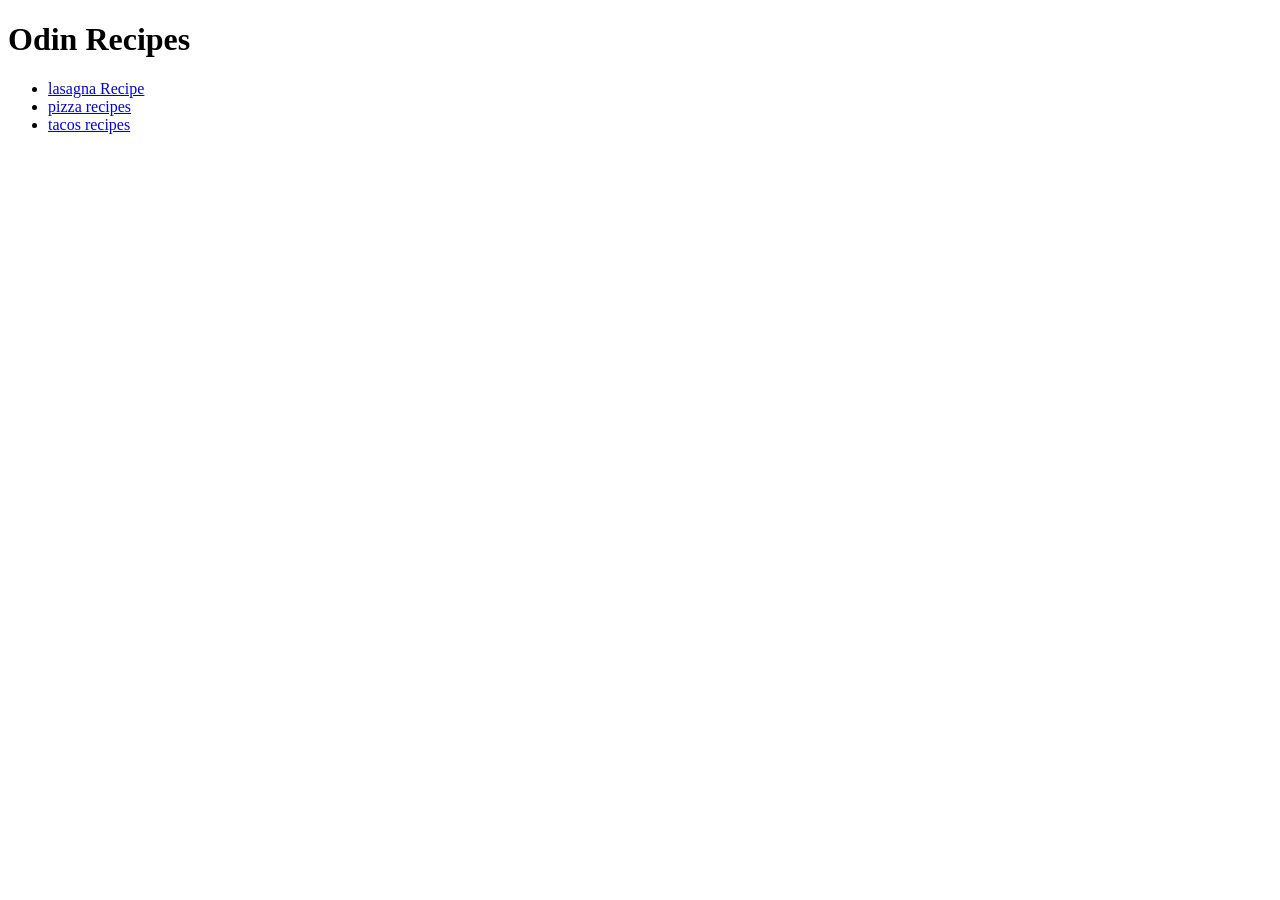
<file: index.html>
<!DOCTYPE html>
<html lang="en">
  <head>
    <meta charset="UTF-8" />
    <meta name="viewport" content="width=device-width, initial-scale=1.0" />
    <title>home</title>
  </head>
  <body>
    <h1>Odin Recipes</h1>
    <ul>
      <li><a href="recipes/lasagna.html">lasagna Recipe</a></li>
      <li><a href="recipes/pizza.html">pizza recipes</a></li>
      <li><a href="recipes/tacos.html">tacos recipes</a></li>
    </ul>
  </body>
</html>
</file>
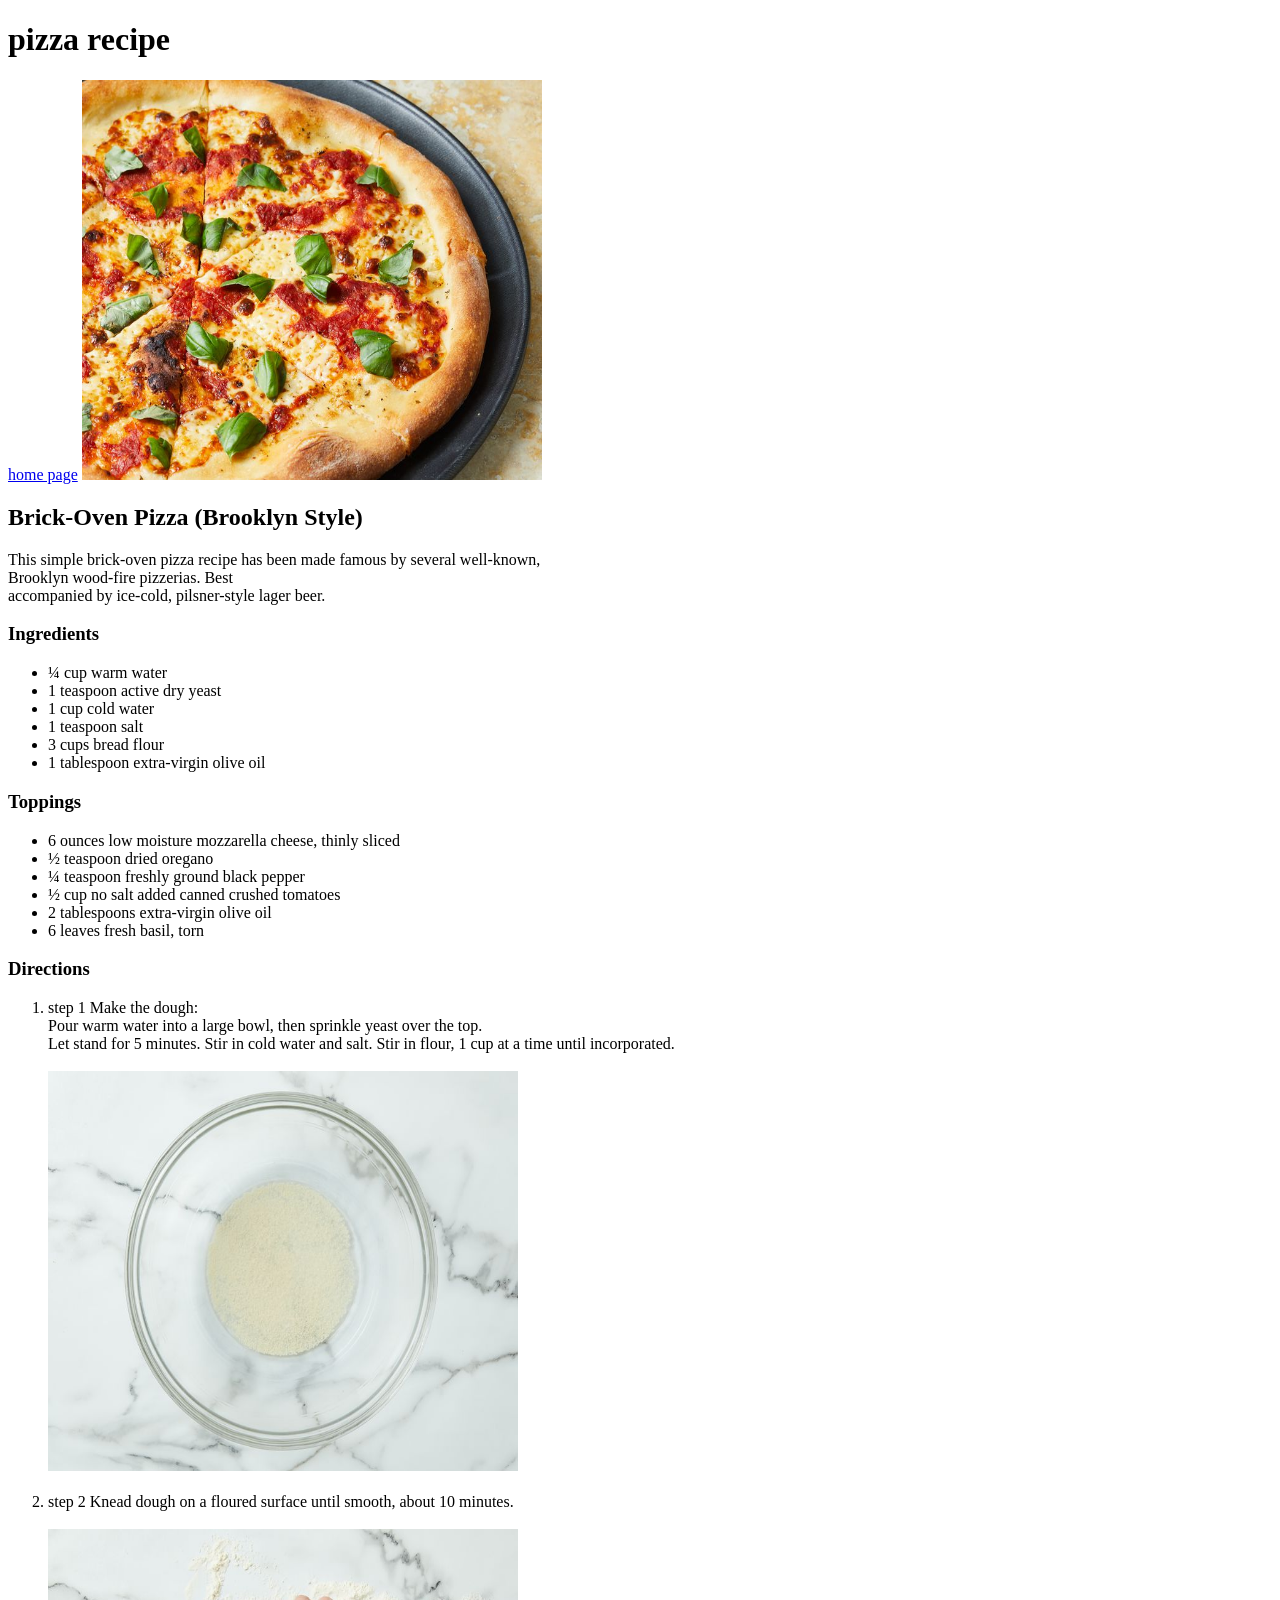
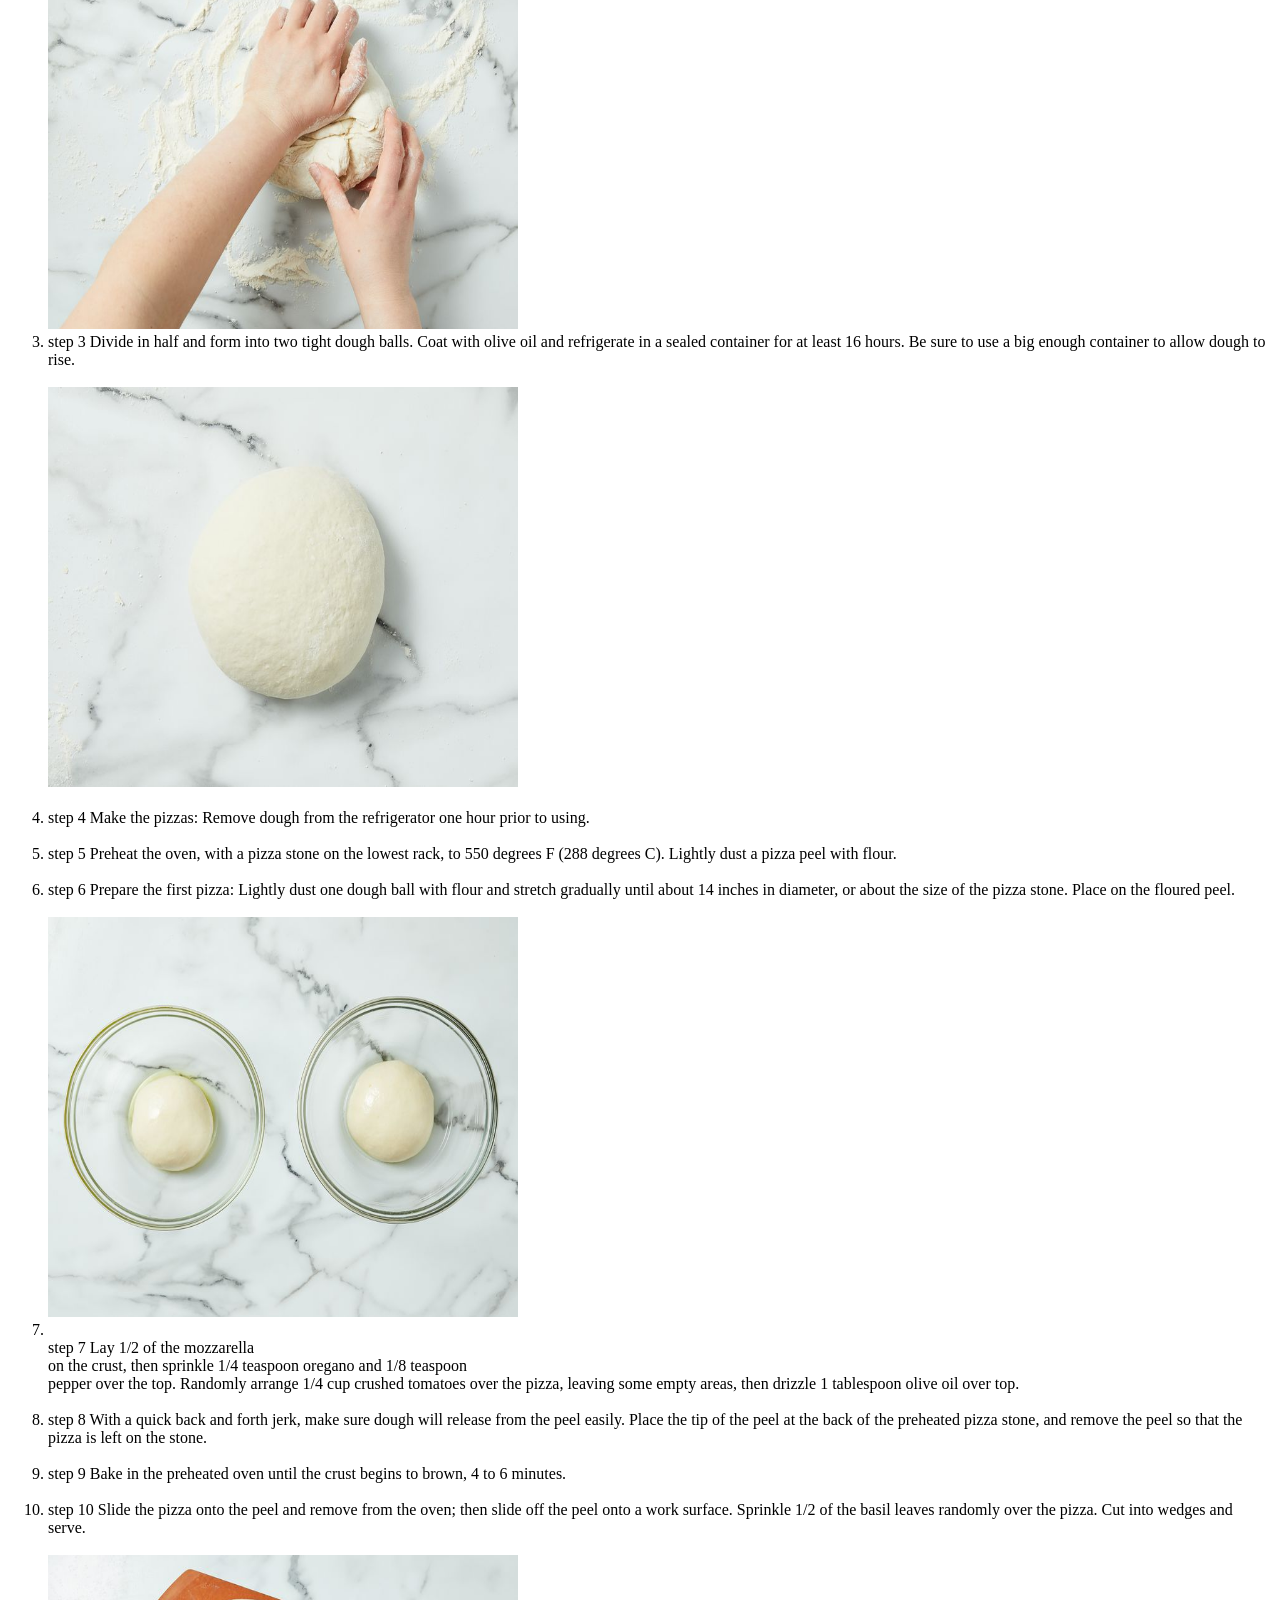
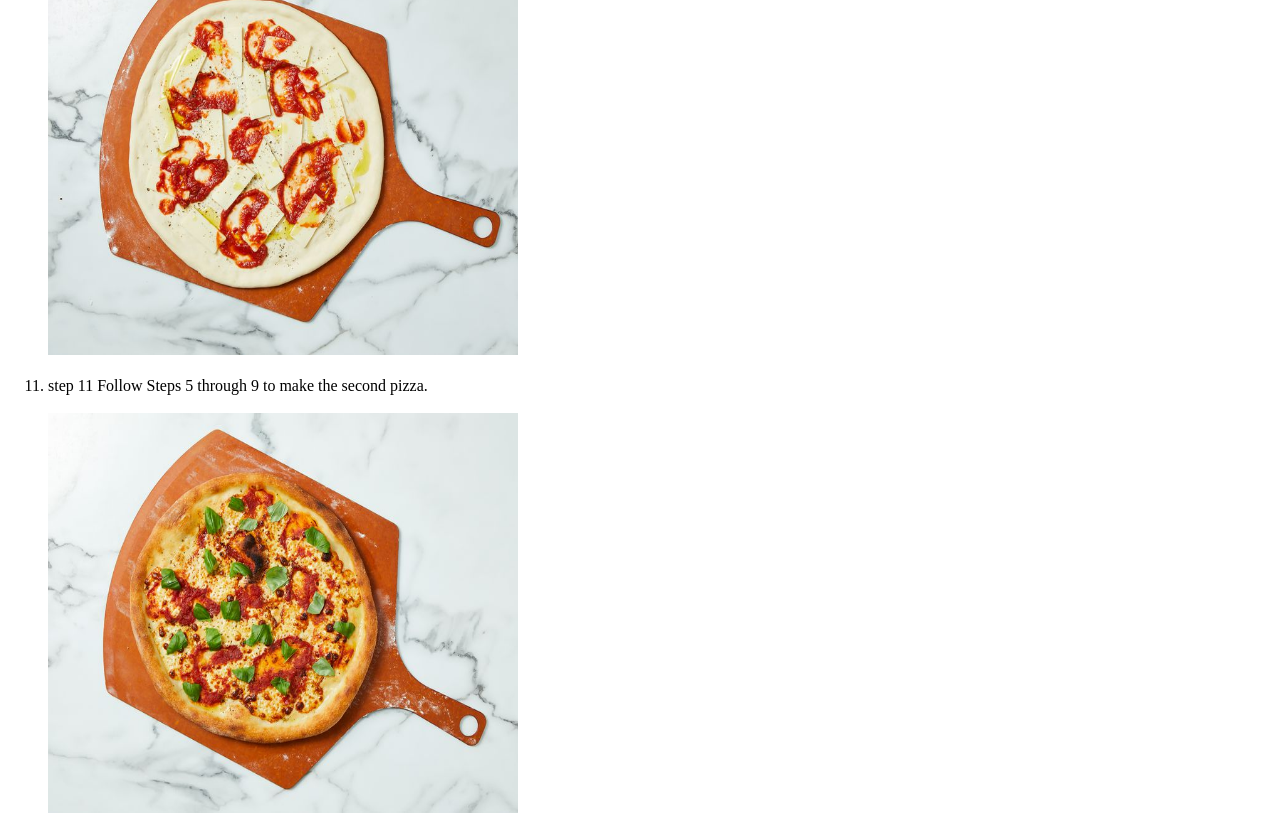
<file: recipes/pizza.html>
<!DOCTYPE html>
<html lang="en">
  <head>
    <meta charset="UTF-8" />
    <meta name="viewport" content="width=device-width, initial-scale=1.0" />
    <title>pizza recipe</title>
  </head>
  <body>
    <h1>pizza recipe</h1>

    <a href="../index.html">home page</a>

    <img
      src="../imagas/pizza-pics/pizza.jpg"
      alt="picture of a pizza"
      height="400"
      width="460"
    />
    <h2>Brick-Oven Pizza (Brooklyn Style)</h2>
    <p>
      This simple brick-oven pizza recipe has been made famous by several
      well-known, <br />Brooklyn wood-fire pizzerias. Best <br />accompanied by
      ice-cold, pilsner-style lager beer.
    </p>
    <h3>Ingredients</h3>
    <ul>
      <li>¼ cup warm water</li>
      <li>1 teaspoon active dry yeast</li>
      <li>1 cup cold water</li>
      <li>1 teaspoon salt</li>
      <li>3 cups bread flour</li>
      <li>1 tablespoon extra-virgin olive oil</li>
    </ul>
    <h3>Toppings</h3>
    <ul>
      <li>6 ounces low moisture mozzarella cheese, thinly sliced</li>
      <li>½ teaspoon dried oregano</li>
      <li>¼ teaspoon freshly ground black pepper</li>
      <li>½ cup no salt added canned crushed tomatoes</li>
      <li>2 tablespoons extra-virgin olive oil</li>
      <li>6 leaves fresh basil, torn</li>
    </ul>
    <h3>Directions</h3>
    <ol>
      <li>
        step 1 Make the dough: <br />Pour warm water into a large bowl, then
        sprinkle yeast over the top. <br />Let stand for 5 minutes. Stir in cold
        water and salt. Stir in flour, 1 cup at a time until incorporated.
      </li>
      <br />
      <img
        src="../imagas/pizza-pics/picture-1.jpg"
        alt="photo of yeast"
        height="400"
        width="470"
      />
      <br />
      <br />
      <li>
        step 2 Knead dough on a floured surface until smooth, about 10 minutes.
      </li>
      <br />
      <img
        src="../imagas/pizza-pics/picture-2.jpg"
        alt="dough being Kneaded"
        height="400"
        width="470"
      />
      <br />
      <li>
        step 3 Divide in half and form into two tight dough balls. Coat with
        olive oil and refrigerate in a sealed container for at least 16 hours.
        Be sure to use a big enough container to allow dough to rise.
      </li>
      <br />
      <img
        src="../imagas/pizza-pics/picture-3.jpg"
        alt="dough divide in two"
        height="400"
        width="470"
      />
      <br />
      <br />
      <li>
        step 4 Make the pizzas: Remove dough from the refrigerator one hour
        prior to using.
      </li>
      <br />
      <li>
        step 5 Preheat the oven, with a pizza stone on the lowest rack, to 550
        degrees F (288 degrees C). Lightly dust a pizza peel with flour.
      </li>
      <br />
      <li>
        step 6 Prepare the first pizza: Lightly dust one dough ball with flour
        and stretch gradually until about 14 inches in diameter, or about the
        size of the pizza stone. Place on the floured peel.
      </li>
      <br />
      <img
        src="../imagas/pizza-pics/picture-4.jpg"
        alt=" dough flat on a pizza bored"
        height="400"
        s\
        width="470"
      />
      <li>
        <br />
        step 7 Lay 1/2 of the mozzarella <br />on the crust, then sprinkle 1/4
        teaspoon oregano and 1/8 teaspoon <br />pepper over the top. Randomly
        arrange 1/4 cup crushed tomatoes over the pizza, leaving some empty
        areas, then drizzle 1 tablespoon olive oil over top.
      </li>
      <br />
      <li>
        step 8 With a quick back and forth jerk, make sure dough will release
        from the peel easily. Place the tip of the peel at the back of the
        preheated pizza stone, and remove the peel so that the pizza is left on
        the stone.
      </li>
      <br />
      <li>
        step 9 Bake in the preheated oven until the crust begins to brown, 4 to
        6 minutes.
      </li>
      <br />
      <li>
        step 10 Slide the pizza onto the peel and remove from the oven; then
        slide off the peel onto a work surface. Sprinkle 1/2 of the basil leaves
        randomly over the pizza. Cut into wedges and serve.
      </li>
      <br />
      <img
        src="../imagas/pizza-pics/picture-6.jpg"
        alt="picture of a fully baked pizza"
        height="400"
        width="470"
      />
      <br />
      <br />
      <li>step 11 Follow Steps 5 through 9 to make the second pizza.</li>
      <br />
      <img
        src="../imagas/pizza-pics/picture-7.jpg"
        alt="picture of a done pizza"
        height="400"
        width="470"
      />
    </ol>
  </body>
</html>
</file>
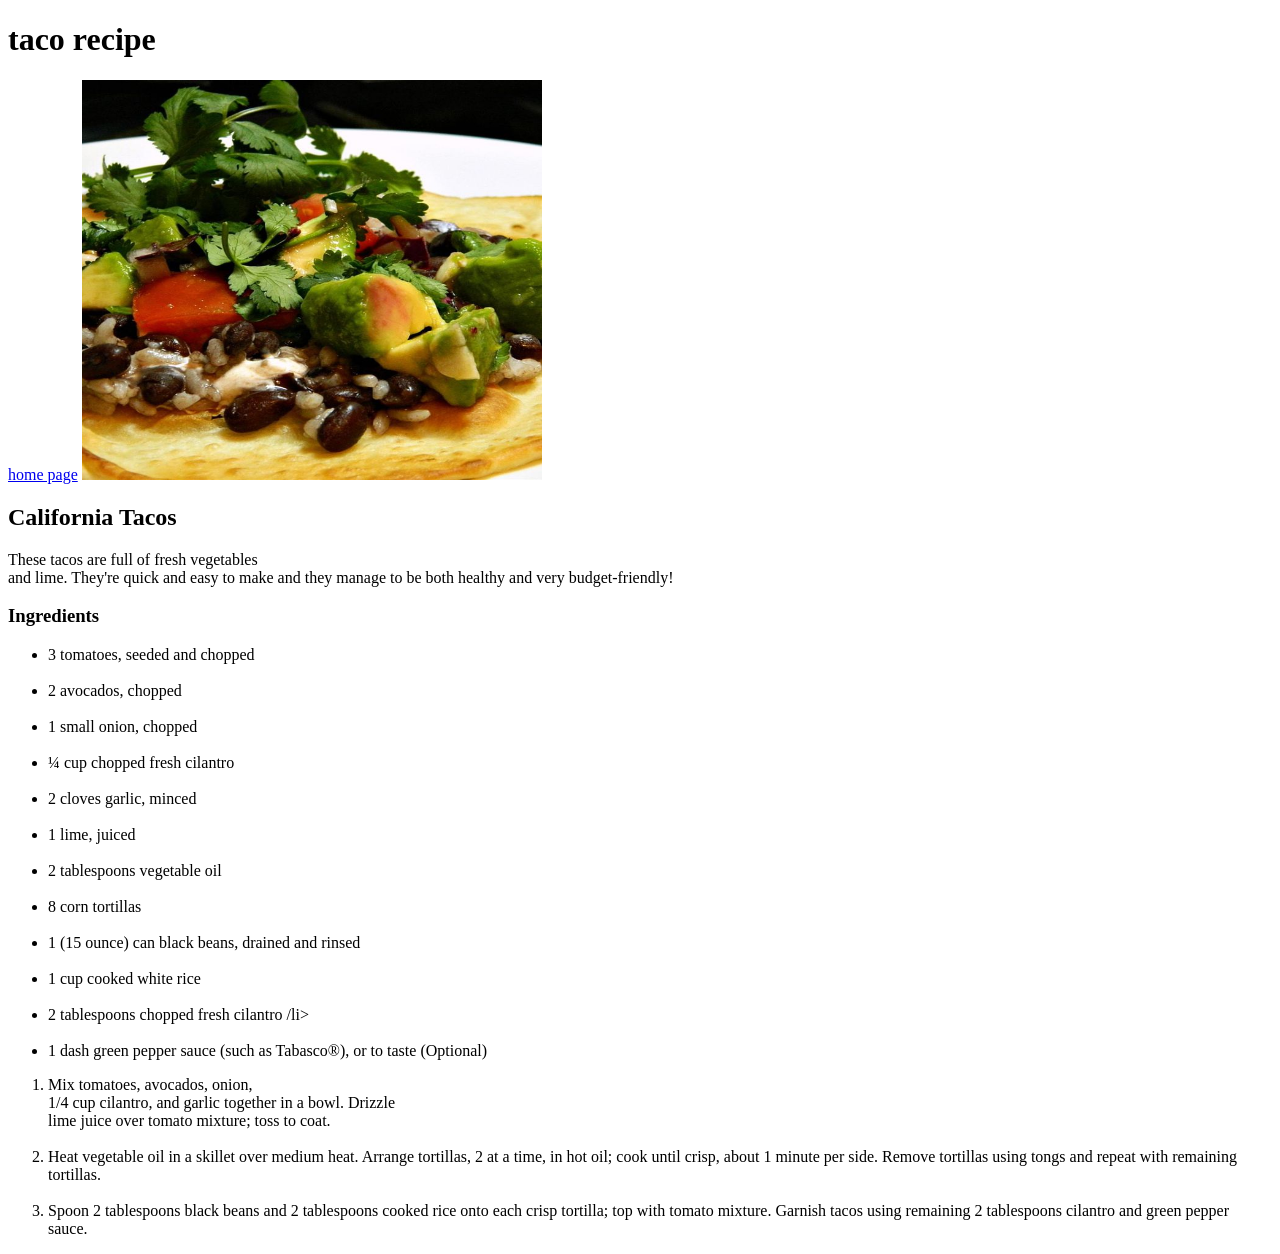
<file: recipes/tacos.html>
<!DOCTYPE html>
<html lang="en">
  <head>
    <meta charset="UTF-8" />
    <meta name="viewport" content="width=device-width, initial-scale=1.0" />
    <title>tacos recipe</title>
  </head>
  <body>
    <h1>taco recipe</h1>

    <a href="../index.html">home page</a>

    <img
      src="../imagas/tacos-pic/tacos.jpg"
      alt="picture of a done tacos"
      height="400"
      width="460"
    />
    <h2>California Tacos</h2>
    <p>
      These tacos are full of fresh vegetables <br />and lime. They're quick and
      easy to make and they manage to be both healthy and very budget-friendly!
    </p>
    <h3>Ingredients</h3>
    <ul>
      <li>3 tomatoes, seeded and chopped</li>
      <br />
      <li>2 avocados, chopped</li>
      <br />
      <li>1 small onion, chopped</li>
      <br />
      <li>¼ cup chopped fresh cilantro</li>
      <br />
      <li>2 cloves garlic, minced</li>
      <br />
      <li>1 lime, juiced</li>
      <br />
      <li>2 tablespoons vegetable oil</li>
      <br />
      <li>8 corn tortillas</li>
      <br />
      <li>1 (15 ounce) can black beans, drained and rinsed</li>
      <br />
      <li>1 cup cooked white rice</li>
      <br />
      <li>2 tablespoons chopped fresh cilantro /li></li>
      <br />
      <li>
        1 dash green pepper sauce (such as Tabasco®), or to taste (Optional)
      </li>
    </ul>
    <ol>
      <li>
        Mix tomatoes, avocados, onion, <br />1/4 cup cilantro, and garlic
        together in a bowl. Drizzle <br />lime juice over tomato mixture; toss
        to coat.
      </li>
      <br />
      <li>
        Heat vegetable oil in a skillet over medium heat. Arrange tortillas, 2
        at a time, in hot oil; cook until crisp, about 1 minute per side. Remove
        tortillas using tongs and repeat with remaining tortillas.
      </li>
      <br />
      <li>
        Spoon 2 tablespoons black beans and 2 tablespoons cooked rice onto each
        crisp tortilla; top with tomato mixture. Garnish tacos using remaining 2
        tablespoons cilantro and green pepper sauce.
      </li>
    </ol>
  </body>
</html>
</file>
